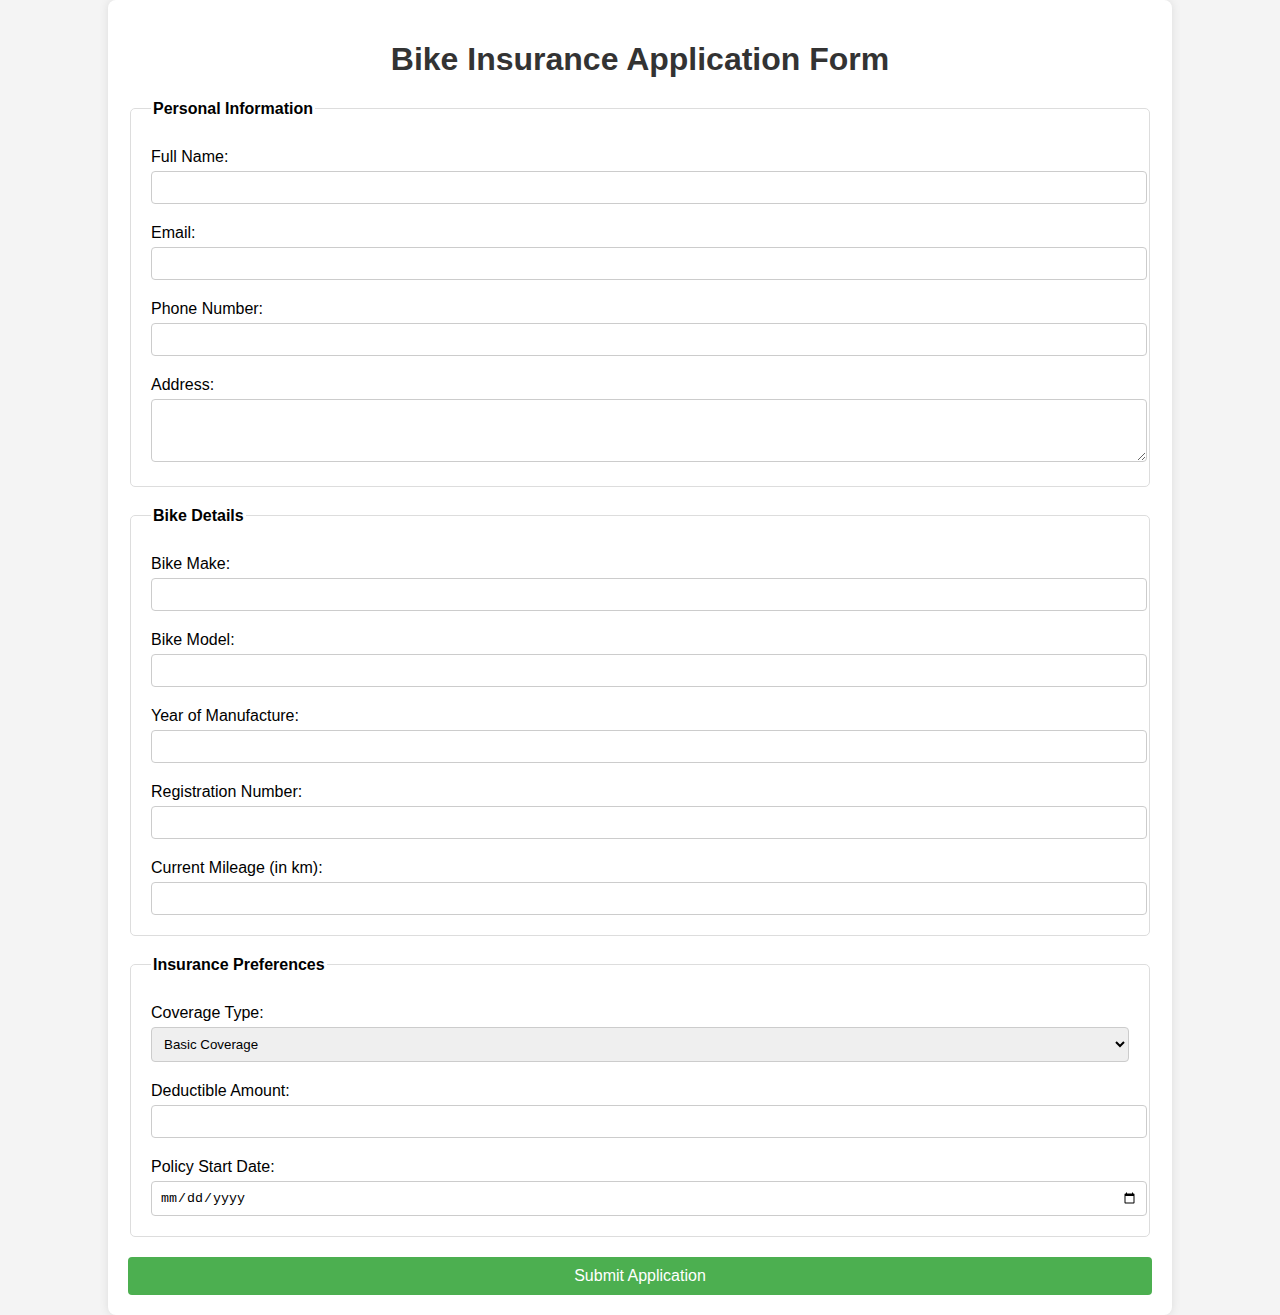
<file: bike.html>
<!DOCTYPE html>
<html lang="en">
<head>
    <meta charset="UTF-8">
    <meta name="viewport" content="width=device-width, initial-scale=1.0">
    <title>Bike Insurance Application Form</title>
    <link rel="stylesheet" href="CSS/stylesB.css">
</head>
<body>
    <div class="container">
        <h1>Bike Insurance Application Form</h1>
        <form action="#" method="post">
            <!-- Personal Information -->
            <fieldset>
                <legend>Personal Information</legend>
                <label for="fullName">Full Name:</label>
                <input type="text" id="fullName" name="fullName" required>
                
                <label for="email">Email:</label>
                <input type="email" id="email" name="email" required>
                
                <label for="phone">Phone Number:</label>
                <input type="tel" id="phone" name="phone" required>
                
                <label for="address">Address:</label>
                <textarea id="address" name="address" rows="3" required></textarea>
            </fieldset>
            
            <!-- Bike Details -->
            <fieldset>
                <legend>Bike Details</legend>
                <label for="make">Bike Make:</label>
                <input type="text" id="make" name="make" required>
                
                <label for="model">Bike Model:</label>
                <input type="text" id="model" name="model" required>
                
                <label for="year">Year of Manufacture:</label>
                <input type="number" id="year" name="year" min="1900" max="2099" step="1" required>
                
                <label for="registration">Registration Number:</label>
                <input type="text" id="registration" name="registration" required>
                
                <label for="mileage">Current Mileage (in km):</label>
                <input type="number" id="mileage" name="mileage" required>
            </fieldset>
            
            <!-- Insurance Preferences -->
            <fieldset>
                <legend>Insurance Preferences</legend>
                <label for="coverage">Coverage Type:</label>
                <select id="coverage" name="coverage" required>
                    <option value="basic">Basic Coverage</option>
                    <option value="comprehensive">Comprehensive Coverage</option>
                </select>
                
                <label for="deductible">Deductible Amount:</label>
                <input type="number" id="deductible" name="deductible" required>
                
                <label for="startDate">Policy Start Date:</label>
                <input type="date" id="startDate" name="startDate" required>
            </fieldset>
            
            <!-- Submit Button -->
            <button type="submit">Submit Application</button>
        </form>
    </div>
</body>
</html>
</file>
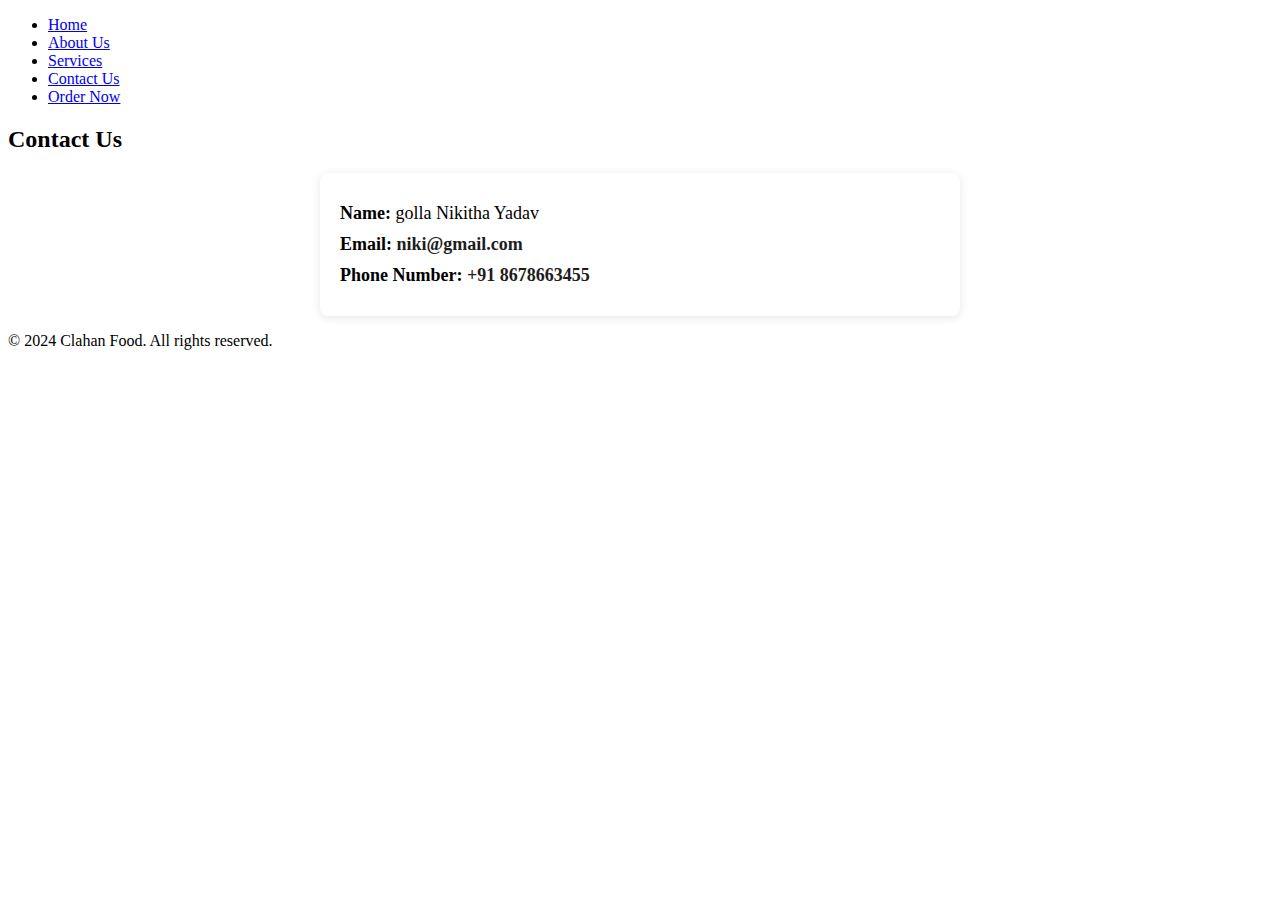
<file: contact.html>
<!DOCTYPE html>
<html lang="en">
<head>
    <meta charset="UTF-8">
    <meta name="viewport" content="width=device-width, initial-scale=1.0">
    <title>Contact Us - Clahan Food</title>
    <link rel="stylesheet" href="CSS/stylesc.css">
</head>
<body>
    <header>
        <nav>
            <ul>
                <li><a href="index.html#home">Home</a></li>
                <li><a href="index.html#about">About Us</a></li>
                <li><a href="index.html#services">Services</a></li>
                <li><a href="index.html#contact">Contact Us</a></li>
                <li><a href="index.html#order">Order Now</a></li>
            </ul>
        </nav>
    </header>

    <section id="contact">
        <h2>Contact Us</h2>
        <div class="contact-info">
            <p><strong>Name:</strong> golla Nikitha Yadav</p>
            <p><strong>Email:</strong> <a href="mailto:nikkkkyyi@gmail.com">niki@gmail.com</a></p>
            <p><strong>Phone Number:</strong> <a href="tel:+91897663455">+91 8678663455</a></p>
        </div>
    </section>

    <footer>
        <p>&copy; 2024 Clahan Food. All rights reserved.</p>
    </footer>
</body>
</html>
</file>
<file: CSS/stylesB.css>
body {
    font-family: Arial, sans-serif;
    background-color: #f4f4f4;
    margin: 0;
    padding: 0;
}

.container {
    width: 80%;
    margin: 0 auto;
    padding: 20px;
    background-color: #fff;
    box-shadow: 0 0 10px rgba(0, 0, 0, 0.1);
    border-radius: 8px;
}

h1 {
    text-align: center;
    color: #333;
}

form {
    display: flex;
    flex-direction: column;
}

fieldset {
    border: 1px solid #ddd;
    border-radius: 5px;
    margin-bottom: 20px;
    padding: 10px 20px;
}

legend {
    font-weight: bold;
    margin-bottom: 10px;
}

label {
    display: block;
    margin: 10px 0 5px;
}

input[type="text"],
input[type="email"],
input[type="tel"],
input[type="number"],
input[type="date"],
textarea,
select {
    width: 100%;
    padding: 8px;
    margin-bottom: 10px;
    border: 1px solid #ccc;
    border-radius: 4px;
}

textarea {
    resize: vertical;
}

button {
    background-color: #4CAF50;
    color: white;
    padding: 10px 15px;
    border: none;
    border-radius: 4px;
    cursor: pointer;
    font-size: 16px;
}

button:hover {
    background-color: #45a049;
}
</file>
<file: CSS/stylesc.css>
/* Additional styling for the contact page */
.contact-info {
    max-width: 600px;
    margin: 0 auto;
    padding: 20px;
    background: #fff;
    border-radius: 8px;
    box-shadow: 0 2px 10px rgba(0, 0, 0, 0.1);
}

.contact-info p {
    font-size: 18px;
    margin: 10px 0;
}

.contact-info a {
    color: #1d1d1d;
    text-decoration: none;
    font-weight: bold;
}

.contact-info a:hover {
    text-decoration: underline;
}
</file>
